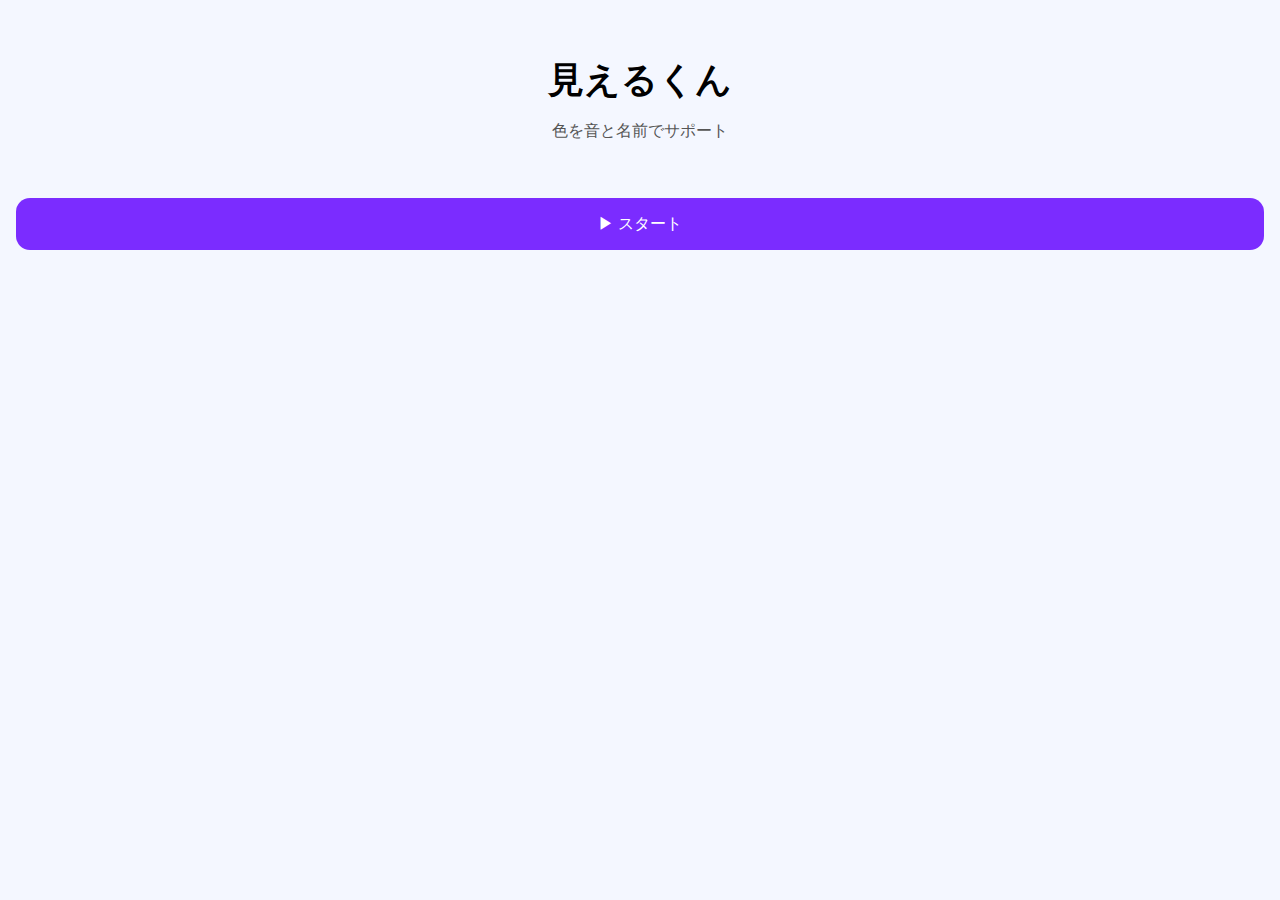
<file: index.html>
<!DOCTYPE html>
<html lang="ja">

<head>
  <meta charset="UTF-8" />
  <meta name="viewport" content="width=device-width, initial-scale=1.0" />
  <title>色覚支援アプリ</title>

  <style>
    body {
      margin: 0;
      font-family: system-ui;
      background: #f4f7ff;
    }

    /* ===== 画面切り替え ===== */
    .screen {
      display: none;
      min-height: 100vh;
      padding: 32px 16px;
      box-sizing: border-box;
      text-align: center;
    }

    .screen.active {
      display: block;
    }

    /* ===== スタート画面 ===== */
    #startScreen {
      flex-direction: column;
      justify-content: center;
      align-items: center;
    }

    .app-title {
      font-size: 36px;
      margin-bottom: 8px;
    }

    .subtitle {
      color: #555;
      margin-bottom: 40px;
    }

    /* ===== メイン画面 ===== */
    .container {
      max-width: 480px;
      margin: auto;
      padding: 16px;
      text-align: center;
    }

    .action-area {
      display: flex;
      flex-direction: column;
      gap: 16px;
      margin-bottom: 16px;
      /*← 下との余白*/
    }

    .primary-btn {
      width: 100%;
      height: 52px;
      background: #7b2cff;
      color: white;
      border: none;
      border-radius: 14px;
      font-size: 16px;
      margin: 16px 0;
      cursor: pointer;
    }

    .upload-box {
      border: 2px dashed #aaa;
      border-radius: 16px;
      padding: 32px;
      cursor: pointer;
      background: white;
      margin-bottom: 16px;
    }

    .viewer {
      width: 100%;
      margin-top: 16px;
      position: relative; /* ★これが必要です！ */
    }

    #marker {
      position: absolute; /* ★親の .viewer を基準に動くようになります */
      width: 24px;
      height: 24px;
      border: 3px solid white;
      box-shadow: 0 0 4px rgba(0,0,0,0.5);
      border-radius: 50%;
      pointer-events: none;
      display: none;
      transform: translate(-50%, -50%);
      z-index: 10;
    }

    #color-preview {
      width: 32px;
      height: 32px;
      border-radius: 6px;
      border: 2px solid white;
      box-shadow: 0 2px 4px rgba(0,0,0,0.2);
      display: none;
    }

    .viewer video,
    .viewer canvas {
      width: 100%;
      border-radius: 12px;
    }

    video {
      display: none;
    }

    #controls {
      display: flex;
      gap: 12px;
      justify-content: center;
      margin-top: 12px;
    }

    #info {
      margin-top: 12px;
      font-size: 16px;
      font-weight: bold;
    }
    
  </style>
</head>

<body>

  <!-- ===== スタート画面 ===== -->
  <div id="startScreen" class="screen active">
    <h1 class="app-title">見えるくん</h1>
    <p class="subtitle">色を音と名前でサポート</p>
    <button id="startBtn" class="primary-btn">▶ スタート</button>
  </div>

  <!-- ===== メイン画面 ===== -->
  <div id="mainScreen" class="screen">
    <div class="container">
      <h2>色覚支援アプリ</h2>

      <div class="action-area">
        <button class="primary-btn" id="cameraBtn">📷 カメラで撮影</button>
        <label class="upload-box">
          ⬆ ギャラリーから選択
          <input type="file" id="imageInput" accept="image/*" hidden />
        </label>
      </div>

      <div class="viewer">
        <video id="video" autoplay playsinline></video>
        <canvas id="canvas"></canvas>
        <div id="marker"></div>
      </div>

      <div id="controls">
        <button id="filterBtn">色補正 ON</button>
        <button id="typeBtn">タイプ: ノーマル</button>
        <button id="torchBtn">🔦 ライト OFF</button>
      </div>

      <div id="info-container" style="display: flex; align-items: center; justify-content: center; gap: 12px; margin-top: 16px; background: white; padding: 12px; border-radius: 12px; box-shadow: 0 2px 8px rgba(0,0,0,0.05);">
        <div id="color-preview"></div>
        <div id="info" style="margin-top: 0;">色: - / R:- G:- B:-</div>
      </div>

      <div style="margin-top: 24px; text-align: left;">
        <p style="font-size: 14px; color: #666; font-weight: bold; margin-bottom: 8px; padding-left: 4px;">最近調べた色</p>
        <ul id="historyList" style="list-style: none; padding: 0; margin: 0; display: flex; flex-direction: column; gap: 8px;">
          </ul>
      </div>

  <!-- JS -->
  <script src="script.js"></script>

  <svg xmlns="http://www.w3.org/2000/svg" style="display:none">
    <defs>
      <filter id="protan-filter">
        <feColorMatrix type="matrix" values="
          1, 0, 0, 0, 0
          0.7, 1, 0, 0, 0
          0.7, 0, 1, 0, 0
          0, 0, 0, 1, 0" />
      </filter>
      <filter id="deutan-filter">
        <feColorMatrix type="matrix" values="
          1, 0.7, 0, 0, 0
          0, 1, 0, 0, 0
          0, 0.7, 1, 0, 0
          0, 0, 0, 1, 0" />
      </filter>
      <filter id="tritan-filter">
        <feColorMatrix type="matrix" values="
          1, 0, 0, 0, 0
          0, 1, 0.7, 0, 0
          0, 0.7, 1, 0, 0
          0, 0, 0, 1, 0" />
      </filter>
    </defs>
  </svg>
</body>

</html>
</file>
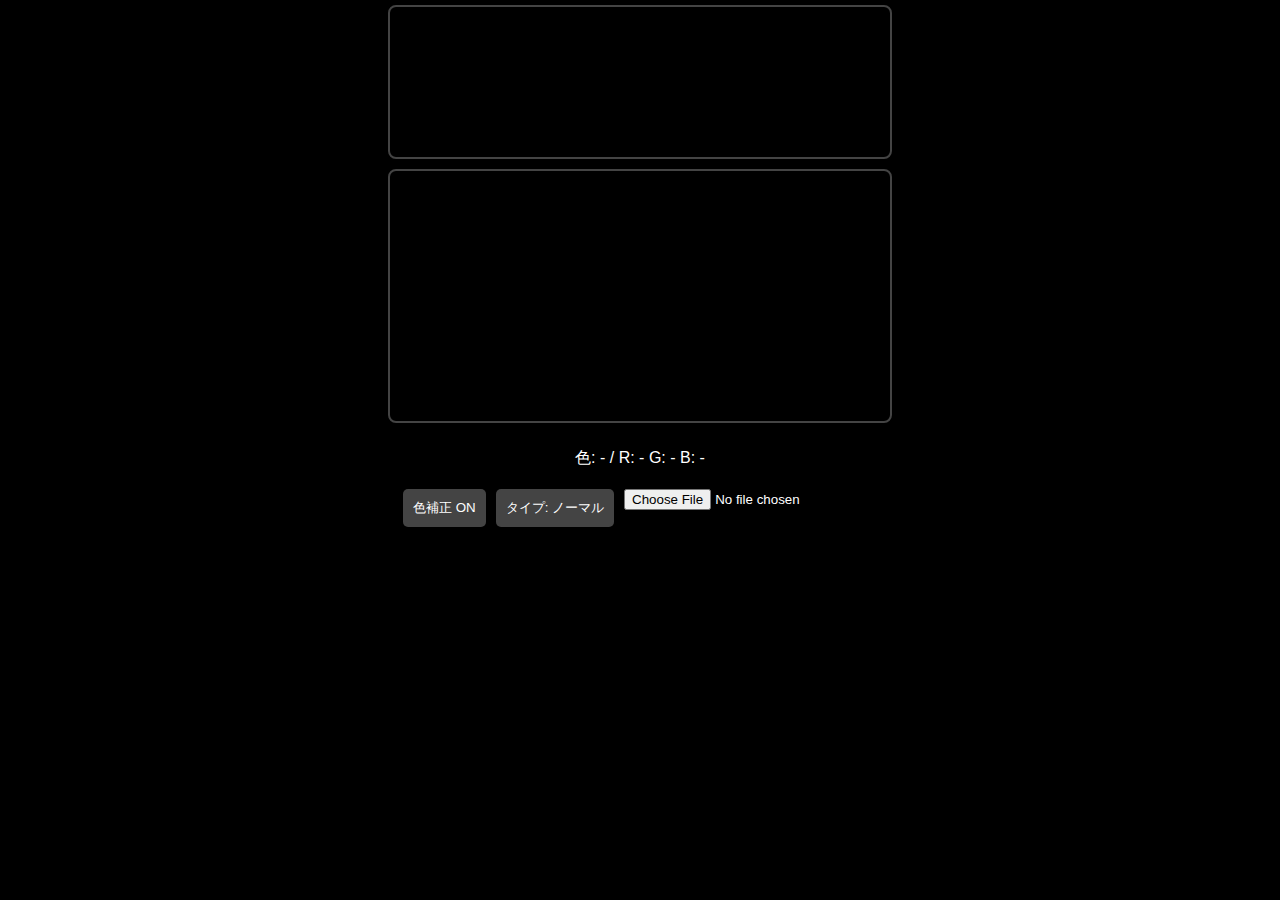
<file: index_old.html>
<!DOCTYPE html>
<html lang="ja">
<head>
    <meta charset="UTF-8">
    <title>Color Assist MVP V2</title>
    <style>
        body { margin: 0; background: #000; color: white; font-family: sans-serif; }
        #wrap { display: flex; flex-direction: column; align-items: center; }
        video, canvas { width: 95vw; max-width: 500px; margin: 5px 0; border: 2px solid #444; border-radius: 8px; }
        #info {
            margin-top: 10px;
            padding: 10px;
            background: rgba(0,0,0,0.5);
            border-radius: 6px;
        }
        #marker {
            position: absolute;
            width: 30px;
            height: 30px;
            border: 3px solid yellow;
            border-radius: 50%;
            pointer-events: none;
            display: none;
        }
        #controls {
            margin: 10px;
            display: flex;
            gap: 10px;
        }
        button {
            padding: 10px;
            border-radius: 5px;
            border: none;
            background: #444;
            color: white;
        }
    </style>
</head>
<body>

<div id="wrap">
    <video id="video" autoplay playsinline></video>
    <canvas id="canvas"></canvas>

    <div id="marker"></div>

    <div id="info">色: - / R: - G: - B: -</div>

    <div id="controls">
        <button id="filterBtn">色補正 ON</button>
        <button id="typeBtn">タイプ: ノーマル</button>
        <input type="file" id="imageInput" accept="image/*">
    </div>
</div>

<script src="script.js"></script>
</body>
</html>
</file>
